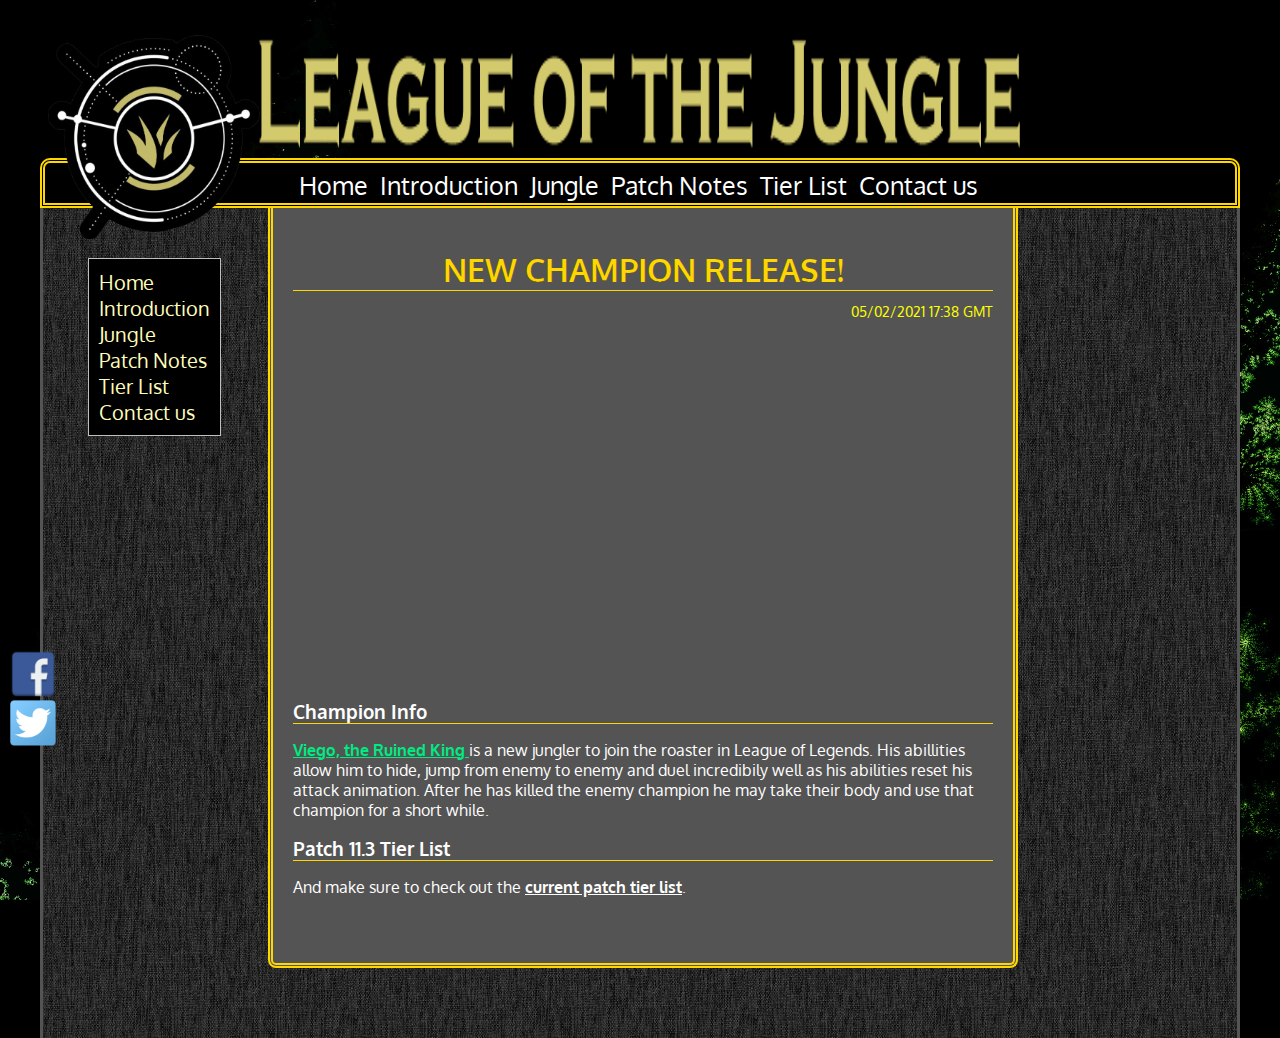
<file: index.html>
<!DOCTYPE html>
<html>
<head>
<title>League of the Jungle</title>
<html lang="en">
<link rel="StyleSheet" href="styles.css" type="text/css">
<link href='https://fonts.googleapis.com/css?family=Oxygen' rel='stylesheet' type='text/css'>
</head>
<body>

<div id ="links"> 

<a href = "https://www.facebook.com/leagueoflegends/"> <img id="facebook" alt = "Facebook link for League Of Legends" src="Home\facebook.png" width="50" height="50"></a>
<a href = "https://twitter.com/LeagueOfLegends"> <img id="twitter" alt = "Twitter link for League Of Legends" src="Home\twitter.png" width="50" height="50"></a>

</div>

<div id ="main">

<div id="header">

<img id="logo" src="Home\logo.png" alt = "League of the Jungle logo" width="250" height="250">
<img id="title" src="Home\title.png" alt = "League of the Jungle title" width="800" height="200">


</div>

<div id ="master">

<div id ="container">
<a href="index.html">Home</a>
<a href="about.html">Introduction</a>
<a href="background.html">Jungle</a>
<a href="news.html">Patch Notes</a>
<a href="blog.html">Tier List</a>
<a href="contact.html">Contact us</a>
</div>


<div id ="sides">

<ul id = "navbar">
  <li><a href="index.html">Home</a></li>
  <li><a href="about.html">Introduction</a></li>
  <li><a href="background.html">Jungle</a></li>
  <li><a href="news.html">Patch Notes</a></li>
  <li><a href="blog.html">Tier List</a></li>
  <li><a href="contact.html">Contact us</a></li>
</ul>

<div id ="middle">


<h1> NEW CHAMPION RELEASE! </h1>
<p class = "timestamp">05/02/2021 17:38 GMT</p>

<iframe width="100%" title = "Video of new champion released to League of Legends, called Viego" alt = "Video of new champion" height="345" src="https://www.youtube.com/embed/98CIAkqX6ZU?controls=0" 
width="700" height="400" frameborder="0" allowfullscreen></iframe>
</iframe>

<h2 class = "header">Champion Info </h2>
<p> <a href="https://na.leagueoflegends.com/en-us/event/viego-abilities-rundown/" <span id = "viego">Viego, the Ruined King</span> </a> is a new jungler to join the roaster in League of Legends. His abillities allow him to hide, jump from enemy to enemy and duel incredibily well as his abilities reset his attack animation. After he has killed the enemy champion he may take their body and use that champion for a short while.</p>

<h2 class = "header"> Patch 11.3 Tier List </h2>
<p> And make sure to check out the <a class = "link" href="blog.html">current patch tier list</a>.</p>


</div>
</div>


</div>
</div>

</body>
</html>
</file>
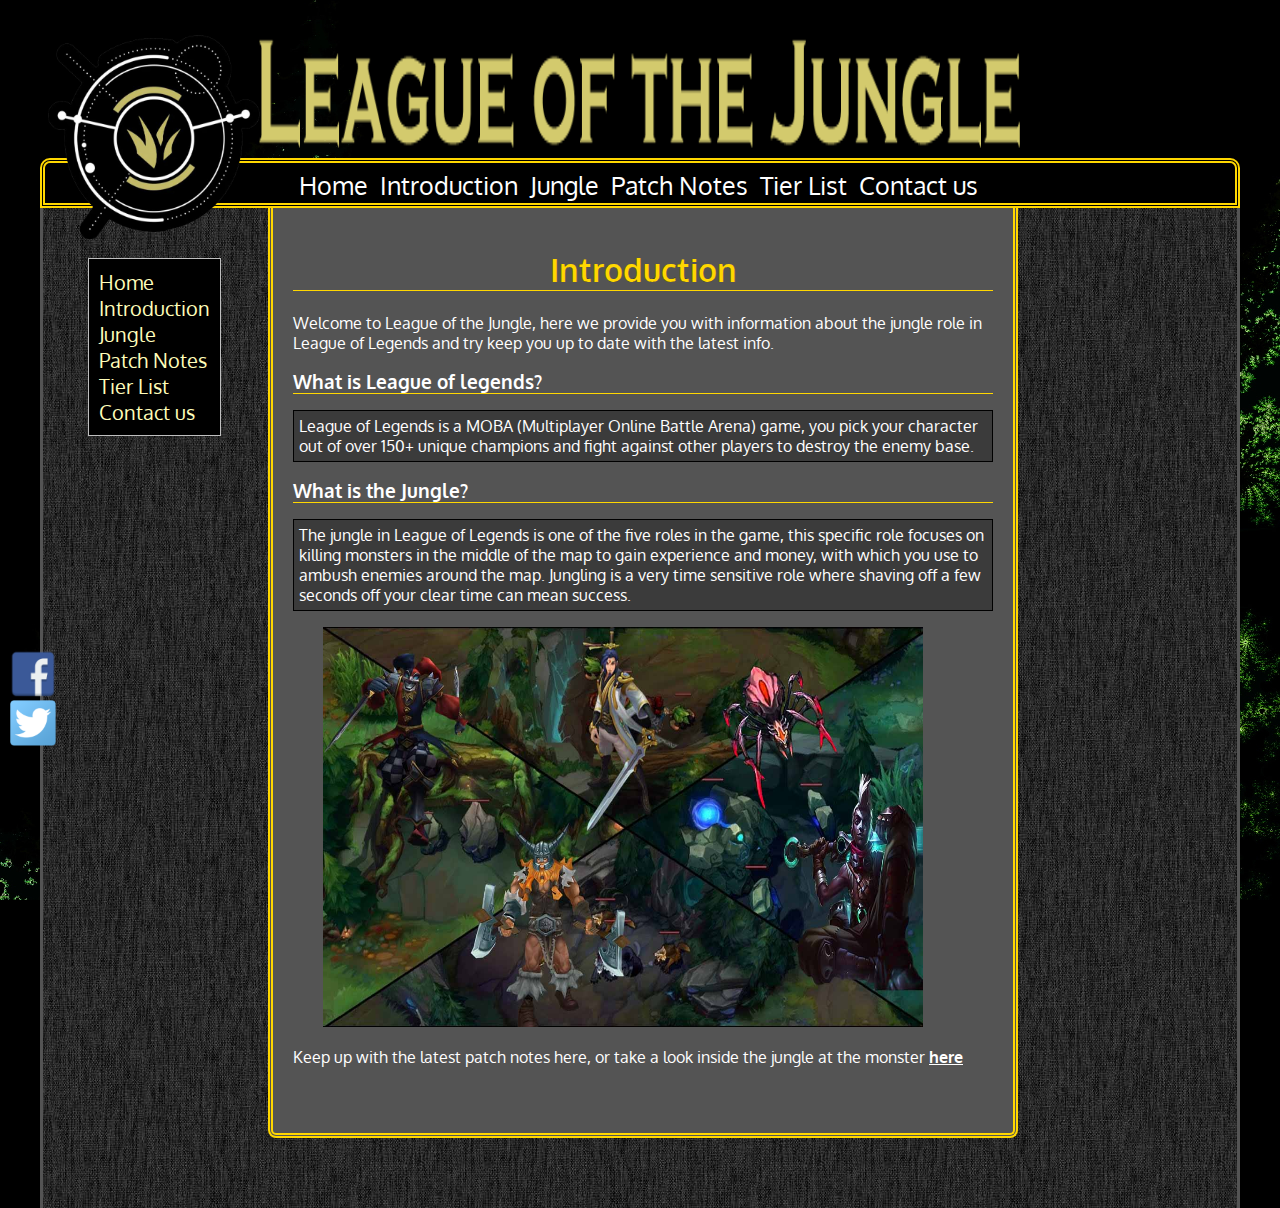
<file: about.html>
<!DOCTYPE html>
<html>
<head>
<title>League of the Jungle - Introduction</title>
<html lang="en">
<link rel="StyleSheet" href="styles.css" type="text/css">
<link href='https://fonts.googleapis.com/css?family=Oxygen' rel='stylesheet' type='text/css'>
</head>
<body>

<div id ="links"> 

<a href = "https://www.facebook.com/leagueoflegends/"> <img id="facebook" alt = "Facebook link for League Of Legends" src="Home\facebook.png" width="50" height="50"></a>
<a href = "https://twitter.com/LeagueOfLegends"> <img id="twitter"  alt = "Twitter link for League Of Legends" src="Home\twitter.png" width="50" height="50"></a>

</div>

<div id ="main">

<div id="header">

<img id="logo" src="Home\logo.png" alt = "League of the Jungle logo" width="250" height="250">
<img id="title" src="Home\title.png" alt = "League of the Jungle title" width="800" height="200">


</div>

<div id ="master">

<div id ="container">
<a href="index.html">Home</a>
<a href="about.html">Introduction</a>
<a href="background.html">Jungle</a>
<a href="news.html">Patch Notes</a>
<a href="blog.html">Tier List</a>
<a href="contact.html">Contact us</a>
</div>

<div id ="sides">

<ul id = "navbar">
  <li><a href="index.html">Home</a></li>
  <li><a href="about.html">Introduction</a></li>
  <li><a href="background.html">Jungle</a></li>
  <li><a href="news.html">Patch Notes</a></li>
  <li><a href="blog.html">Tier List</a></li>
  <li><a href="contact.html">Contact us</a></li>
</ul>

<div id ="middle">

<h1> Introduction </h1>

<p> Welcome to League of the Jungle, here we provide you with information about the jungle role in League of Legends and try keep you up to date with the latest info. </p>
<h2 class = "header"> What is League of legends? </h2>
<p class = "questiontext"> League of Legends is a MOBA (Multiplayer Online Battle Arena) game, you pick your character out of over 150+ unique champions and fight against other players to destroy the enemy base. </p>
<h2 class = "header"> What is the Jungle? </h2>
<p class = "questiontext"> The jungle in League of Legends is one of the five roles in the game, this specific role focuses on killing monsters in the middle of the map to gain experience and money, 
with which you use to ambush enemies around the map. Jungling is a very time sensitive role where shaving off a few seconds off your clear time can mean success. </p>
<img class="innerimage" alt="Picture of jungle in league with characters" src="Home\jungleimage.jpg" width="600" height="400">
<p> Keep up with the latest patch notes here, or take a look inside the jungle at the monster <a class = "link" href="background.html">here</a></p>


</div>

</div>

</div>
</div>

</body>
</html>
</file>
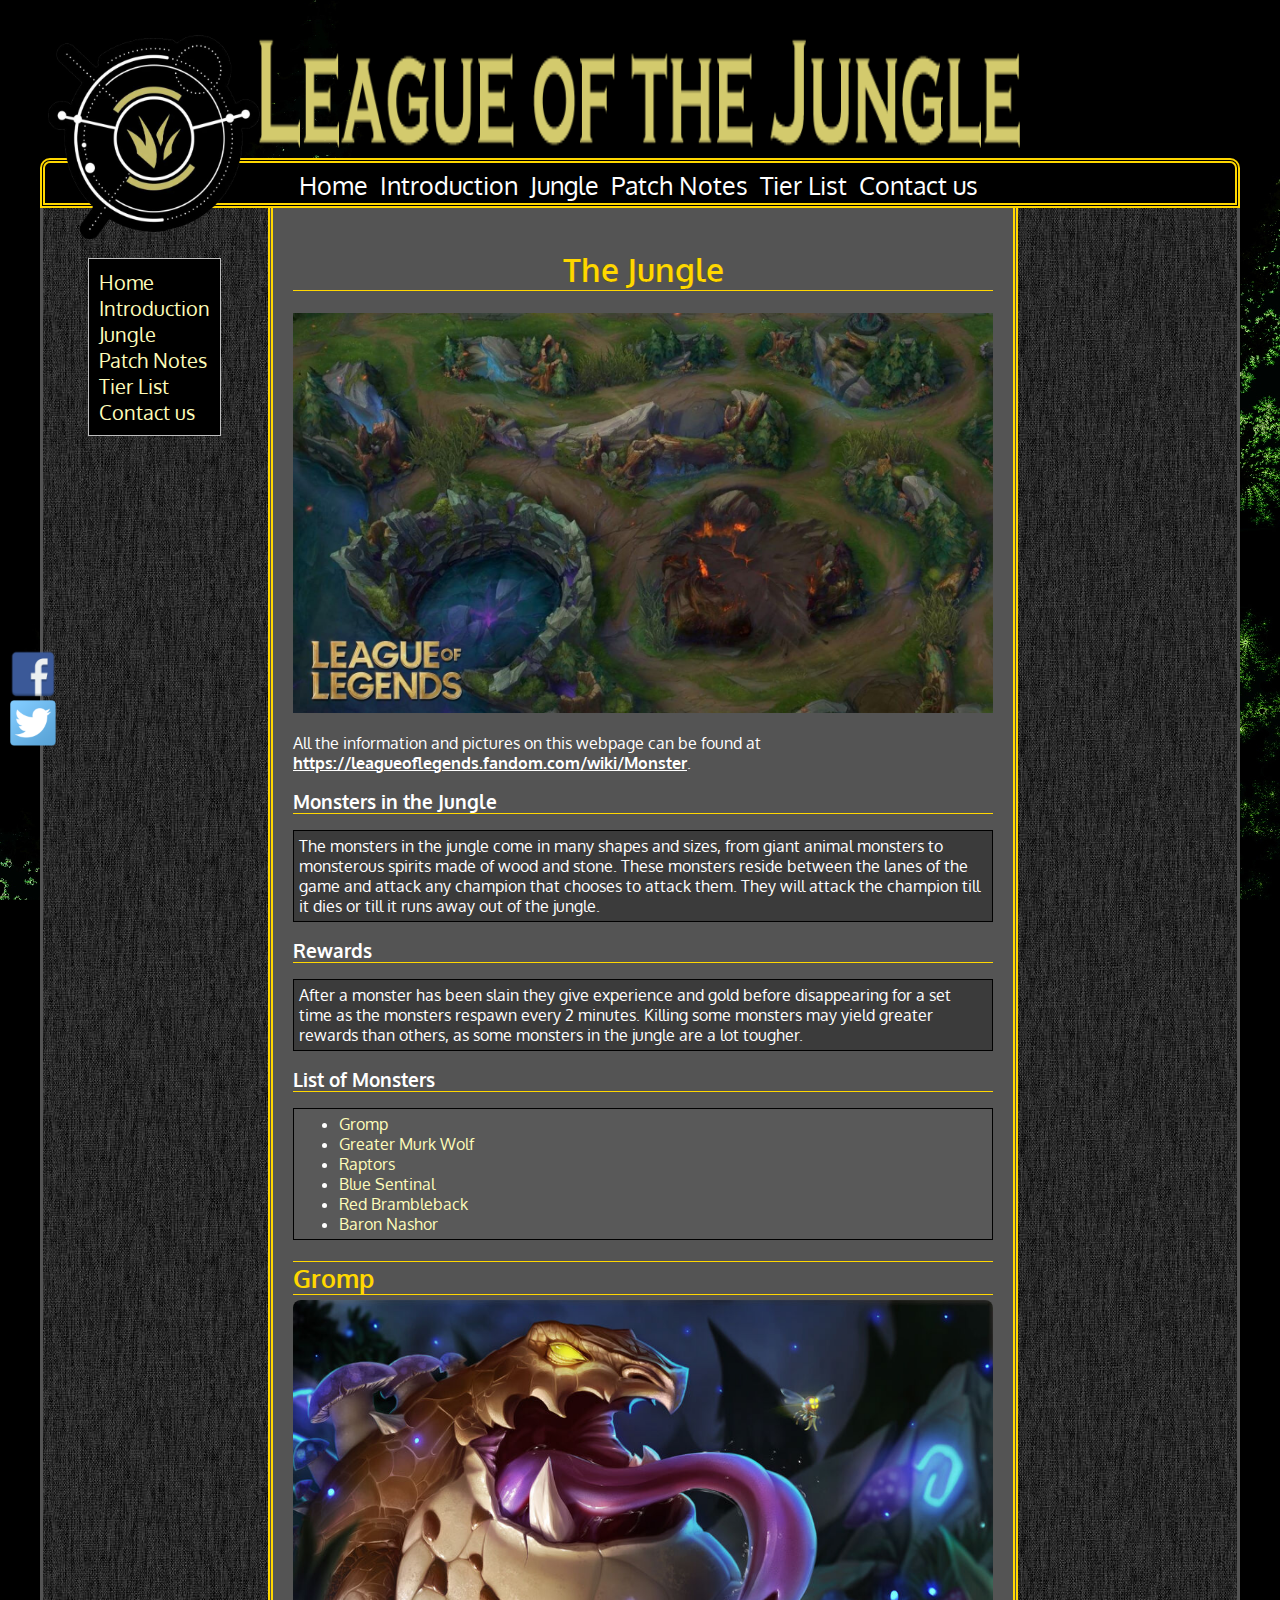
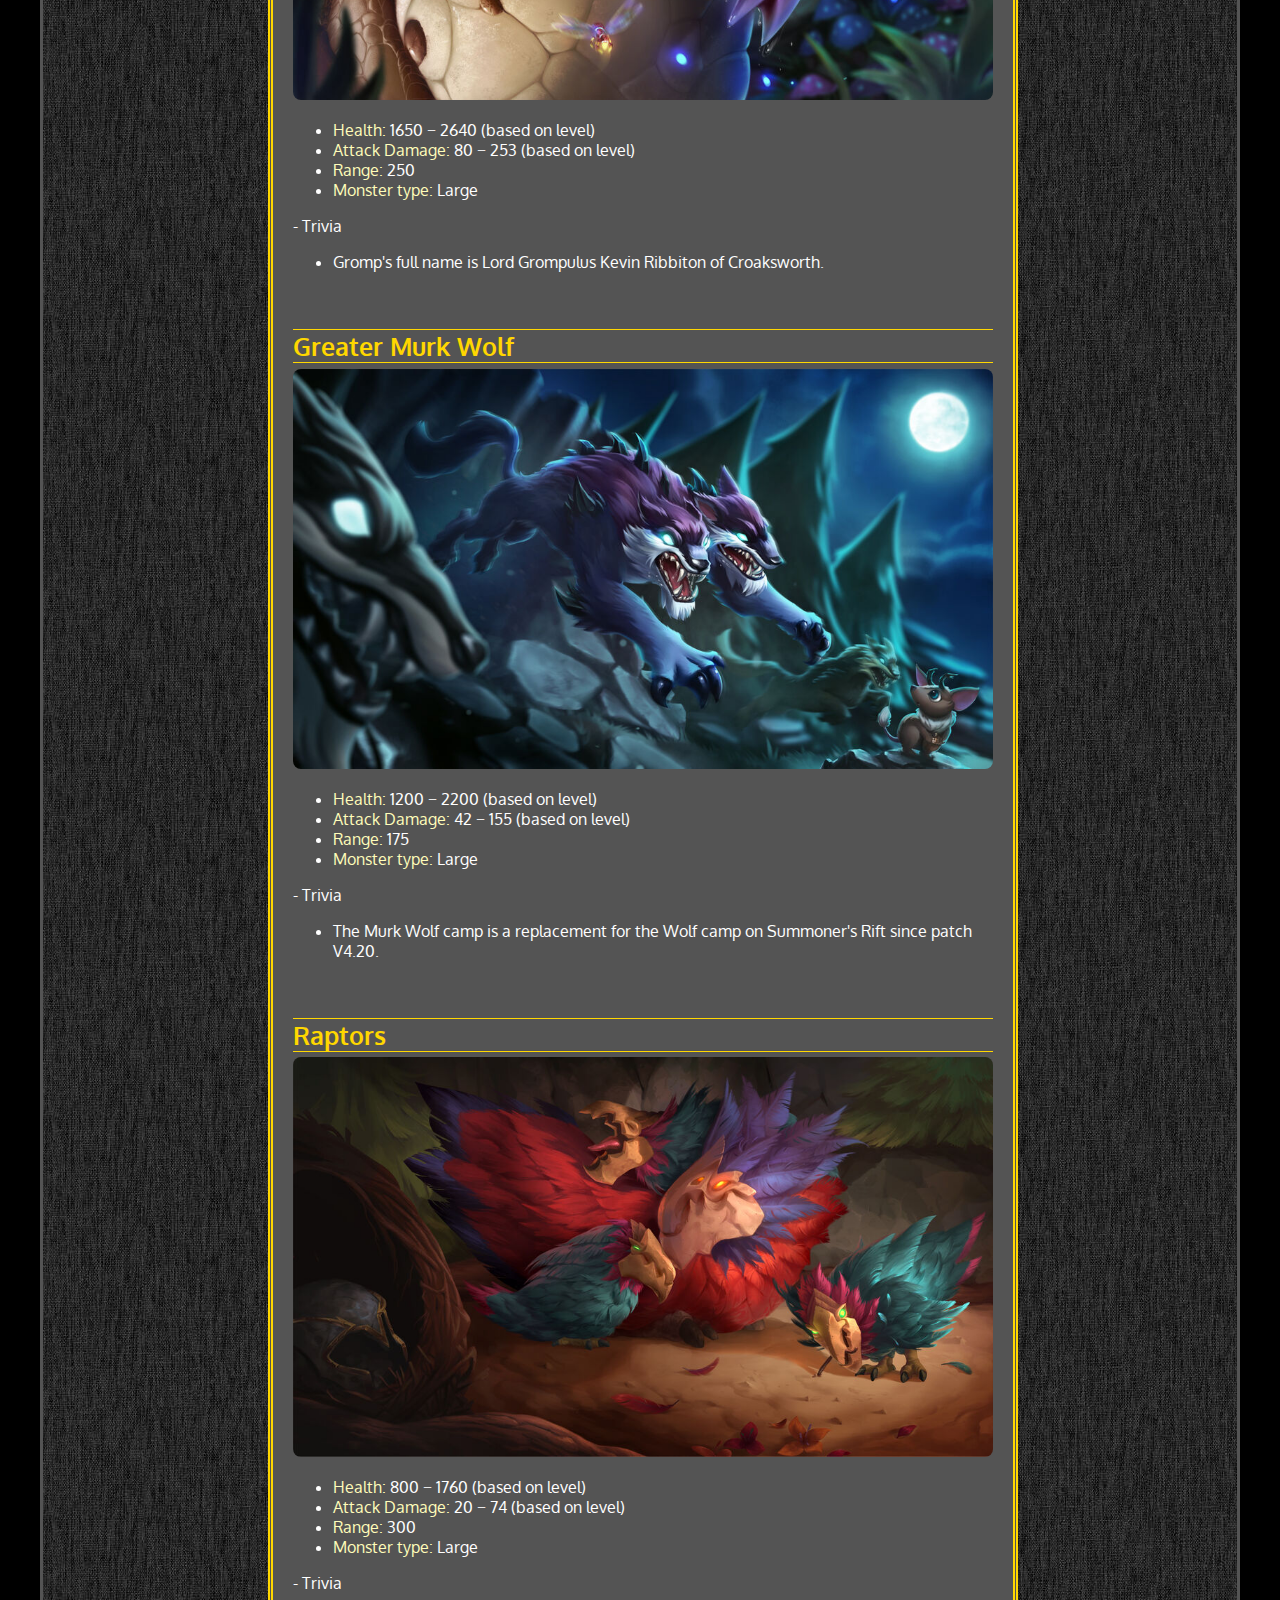
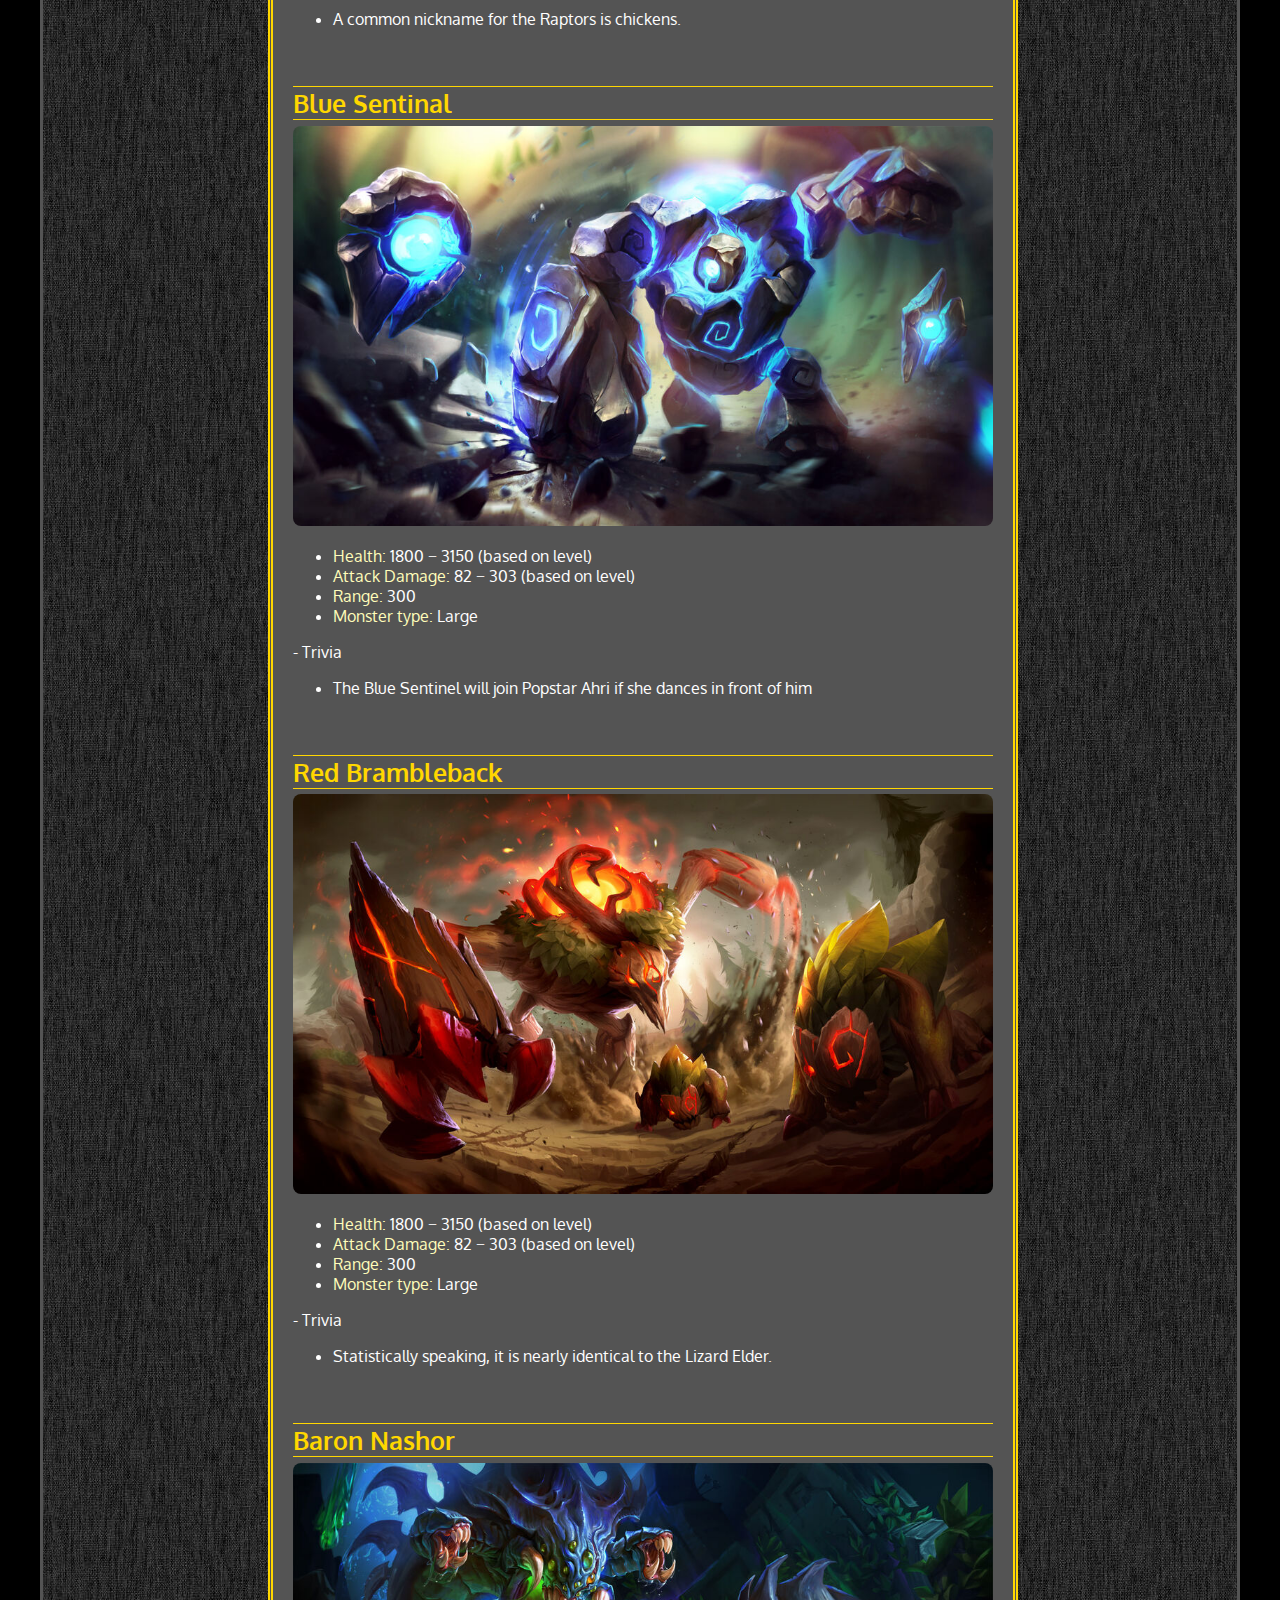
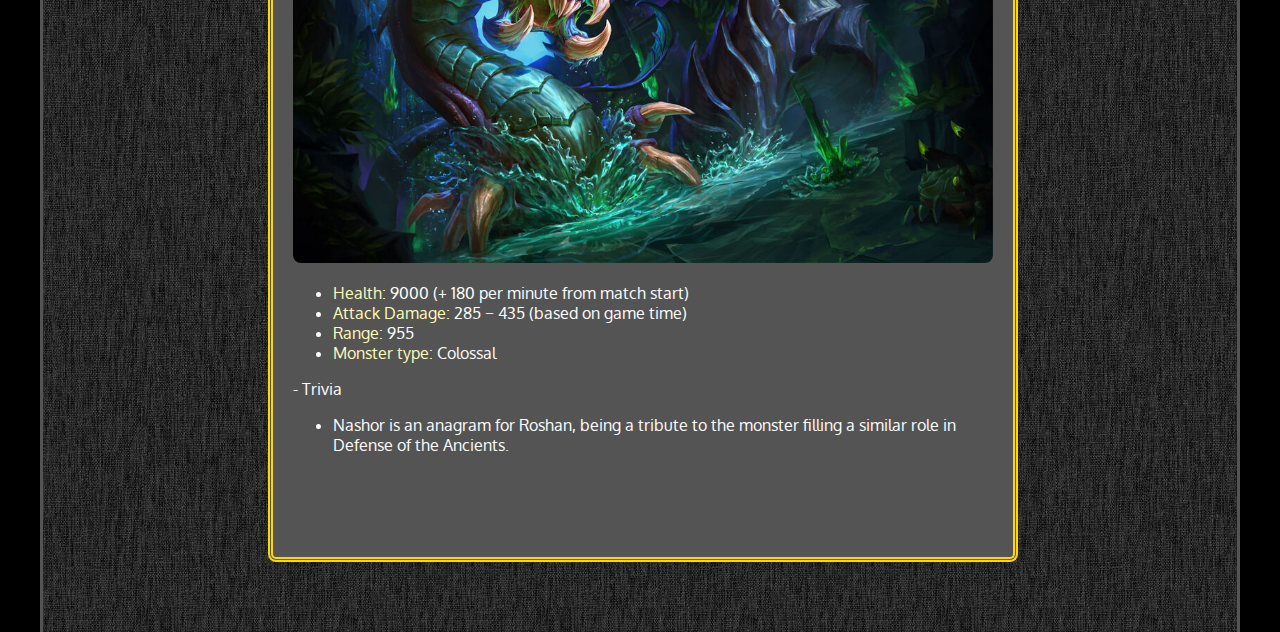
<file: background.html>
<!DOCTYPE html>
<html>
<head>
<title>League of the Jungle - The Jungle</title>
<html lang="en">
<link rel="StyleSheet" href="styles.css" type="text/css">
<link href='https://fonts.googleapis.com/css?family=Oxygen' rel='stylesheet' type='text/css'>
</head>
<body>

<div id ="links"> 

<a href = "https://www.facebook.com/leagueoflegends/"> <img id="facebook" alt = "Facebook link for League Of Legends" src="Home\facebook.png" width="50" height="50"></a>
<a href = "https://twitter.com/LeagueOfLegends"> <img id="twitter" alt = "Twitter link for League Of Legends" src="Home\twitter.png" width="50" height="50"></a>

</div>

<div id ="main">

<div id="header">

<img id="logo" src="Home\logo.png" alt = "League of the Jungle logo" width="250" height="250">
<img id="title" src="Home\title.png" alt = "League of the Jungle title" width="800" height="200">


</div>

<div id ="master">

<div id ="container">
<a href="index.html">Home</a>
<a href="about.html">Introduction</a>
<a href="background.html">Jungle</a>
<a href="news.html">Patch Notes</a>
<a href="blog.html">Tier List</a>
<a href="contact.html">Contact us</a>
</div>

<div id ="sides">

<ul id = "navbar">
  <li><a href="index.html">Home</a></li>
  <li><a href="about.html">Introduction</a></li>
  <li><a href="background.html">Jungle</a></li>
  <li><a href="news.html">Patch Notes</a></li>
  <li><a href="blog.html">Tier List</a></li>
  <li><a href="contact.html">Contact us</a></li>
</ul>

<div id ="middle">

<h1> The Jungle </h1>

<img src="jungle.jpg" alt="The jungle in league of legends" width="100%" height="400">

<p> All the information and pictures on this webpage can be found at <a class = "link" href = "https://leagueoflegends.fandom.com/wiki/Monster">https://leagueoflegends.fandom.com/wiki/Monster</a>.</p>

<h2 class = "header"> Monsters in the Jungle </h2>

<p class = "questiontext">The monsters in the jungle come in many shapes and sizes, from giant animal monsters to monsterous spirits made of wood and stone. These monsters reside between the lanes of the game and attack any champion that chooses to attack them. They will attack the champion till it dies or till it runs away out of the jungle.</p>

<h2 class = "header"> Rewards </h2>

<p class = "questiontext">After a monster has been slain they give experience and gold before disappearing for a set time as the monsters respawn every 2 minutes. Killing some monsters may yield greater rewards than others, as some monsters in the jungle are a lot tougher.</p>

<h2 class = "header">List of Monsters</h2>

<ul id = "monsterlist">
    <li><a href="#Gromp">Gromp</a></li>
    <li><a href="#Wolf">Greater Murk Wolf</a></li>
    <li><a href="#Raptors">Raptors</a></li>
    <li><a href="#Blue">Blue Sentinal</a></li>
	<li><a href="#Red">Red Brambleback</a></li>
	<li><a href="#Baron">Baron Nashor</a></li>
</ul>

<h2 id = "Gromp" class = "monstername">Gromp</h2>
<img class="monsterimage" alt="A frog like monster" src="Monsters\Gromp.jpg" width="100%" height="400">
<ul>
    <li><span class = "monsterinfo">Health:</span> 1650 − 2640 (based on level)</li>
    <li><span class = "monsterinfo">Attack Damage:</span> 80 − 253 (based on level)</li>
    <li><span class = "monsterinfo">Range:</span> 250</li>
    <li><span class = "monsterinfo">Monster type:</span> Large</li>
</ul>
<p>- Trivia</p>
<ul>
    <li>Gromp's full name is Lord Grompulus Kevin Ribbiton of Croaksworth.</li>
</ul>
<p><br></p>


<h2 id = "Wolf" class = "monstername">Greater Murk Wolf</h2>
<img class="monsterimage" alt="Giant wolf with two heads" src="Monsters\Greater.jpg" width="100%" height="400">
<ul>
    <li><span class = "monsterinfo">Health:</span> 1200 − 2200 (based on level)</li>
    <li><span class = "monsterinfo">Attack Damage:</span> 42 − 155 (based on level)</li>
    <li><span class = "monsterinfo">Range:</span> 175</li>
    <li><span class = "monsterinfo">Monster type:</span> Large</li>
</ul>
<p>- Trivia</p>
<ul>
    <li>The Murk Wolf camp is a replacement for the Wolf camp on Summoner's Rift since patch V4.20.</li>
</ul>
<p><br></p>


<h2 id = "Raptors" class = "monstername">Raptors</h2>
<img class="monsterimage" alt="Bird like monster" src="Monsters\Raptors.jpg" width="100%" height="400">
<ul>
    <li><span class = "monsterinfo">Health:</span> 800 − 1760 (based on level)</li>
    <li><span class = "monsterinfo">Attack Damage:</span> 20 − 74 (based on level)</li>
    <li><span class = "monsterinfo">Range:</span> 300</li>
    <li><span class = "monsterinfo">Monster type:</span> Large</li>
</ul>
<p>- Trivia</p>
<ul>
    <li>A common nickname for the Raptors is chickens.</li>
</ul>
<p><br></p>


<h2 id = "Blue"  class = "monstername">Blue Sentinal</h2>
<img class="monsterimage" alt="Giant humanoid monster made of rock" src="Monsters\Blue.jpg" width="100%" height="400">
<ul>
    <li><span class = "monsterinfo">Health:</span> 1800 − 3150 (based on level)</li>
    <li><span class = "monsterinfo">Attack Damage:</span> 82 − 303 (based on level)</li>
    <li><span class = "monsterinfo">Range:</span> 300</li>
    <li><span class = "monsterinfo">Monster type:</span> Large</li>
</ul>
<p>- Trivia</p>
<ul>
    <li>The Blue Sentinel will join Popstar Ahri if she dances in front of him</li>
</ul>
<p><br></p>


<h2 id = "Red"  class = "monstername">Red Brambleback</h2>
<img class="monsterimage" alt="Giant monster burning with heat made of trees and foilage" src="Monsters\Red.jpg" width="100%" height="400">
<ul>
    <li><span class = "monsterinfo">Health:</span> 1800 − 3150 (based on level)</li>
    <li><span class = "monsterinfo">Attack Damage:</span> 82 − 303 (based on level)</li>
    <li><span class = "monsterinfo">Range:</span> 300</li>
    <li><span class = "monsterinfo">Monster type:</span> Large</li>
</ul>
<p>- Trivia</p>
<ul>
    <li>Statistically speaking, it is nearly identical to the Lizard Elder.</li>
</ul>
<p><br></p>


<h2 id = "Baron"  class = "monstername">Baron Nashor</h2>
<img class="monsterimage" alt="Gigantic purple worm with tentecles and sharp teeth" src="Monsters\Baron.jpg" width="100%" height="400">
<ul>
    <li><span class = "monsterinfo">Health:</span> 9000 (+ 180 per minute from match start)</li>
    <li><span class = "monsterinfo">Attack Damage:</span> 285 − 435 (based on game time)</li>
    <li><span class = "monsterinfo">Range:</span> 955</li>
    <li><span class = "monsterinfo">Monster type:</span> Colossal</li>
</ul>
<p>- Trivia</p>
<ul>
    <li>Nashor is an anagram for Roshan, being a tribute to the monster filling a similar role in Defense of the Ancients.</li>
</ul>
<p><br></p>


</div>

</div>

</div>
</div>

</body>
</html>
</file>
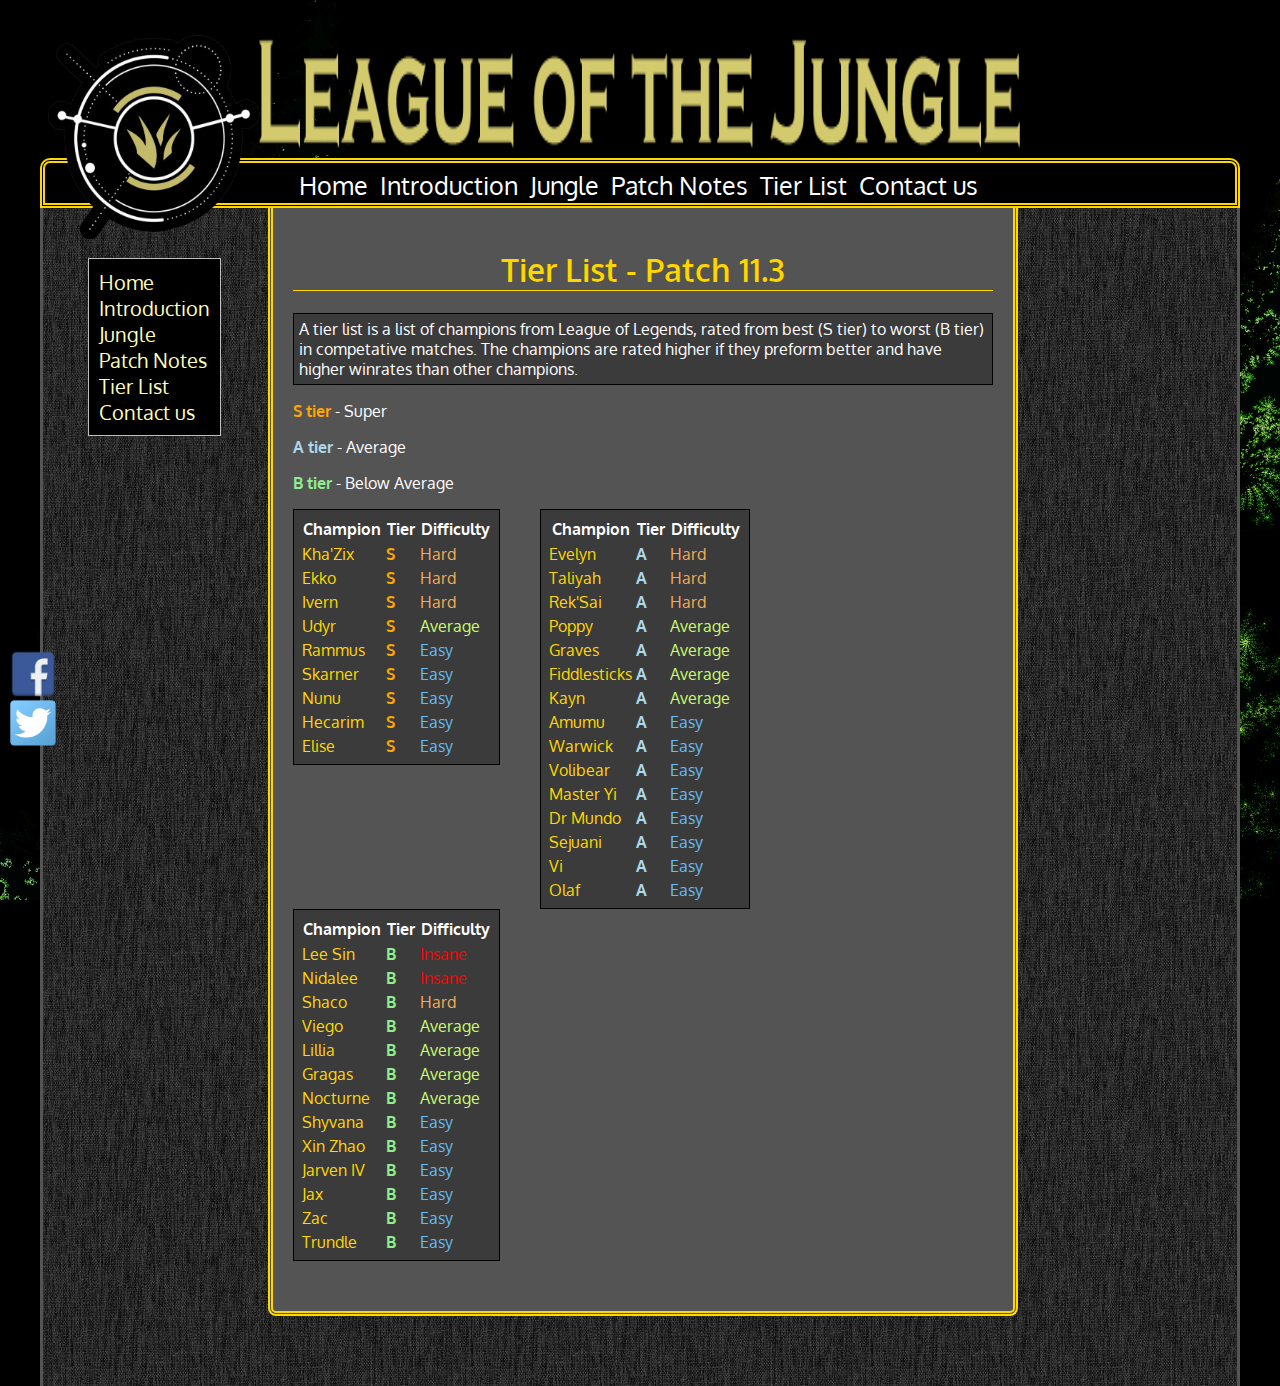
<file: blog.html>
<!DOCTYPE html>
<html>
<head>
<title>League of the Jungle - Tier List</title>
<html lang="en">
<link rel="StyleSheet" href="styles.css" type="text/css">
<link href='https://fonts.googleapis.com/css?family=Oxygen' rel='stylesheet' type='text/css'>
</head>
<body>

<div id ="links"> 

<a href = "https://www.facebook.com/leagueoflegends/"> <img id="facebook" alt = "Facebook link for League Of Legends" src="Home\facebook.png" width="50" height="50"></a>
<a href = "https://twitter.com/LeagueOfLegends"> <img id="twitter" alt = "Twitter link for League Of Legends" src="Home\twitter.png" width="50" height="50"></a>

</div>

<div id ="main">

<div id="header">

<img id="logo" src="Home\logo.png" alt = "League of the Jungle logo" width="250" height="250">
<img id="title" src="Home\title.png" alt = "League of the Jungle title" width="800" height="200">


</div>

<div id ="master">

<div id ="container">
<a href="index.html">Home</a>
<a href="about.html">Introduction</a>
<a href="background.html">Jungle</a>
<a href="news.html">Patch Notes</a>
<a href="blog.html">Tier List</a>
<a href="contact.html">Contact us</a>
</div>


<div id ="sides">

<ul id = "navbar">
  <li><a href="index.html">Home</a></li>
  <li><a href="about.html">Introduction</a></li>
  <li><a href="background.html">Jungle</a></li>
  <li><a href="news.html">Patch Notes</a></li>
  <li><a href="blog.html">Tier List</a></li>
  <li><a href="contact.html">Contact us</a></li>
</ul>

<div id ="middle">

<h1> Tier List - Patch 11.3 </h1>

<p class = "questiontext">A tier list is a list of champions from League of Legends, rated from best (S tier) to worst (B tier) in competative matches. The champions are rated higher if they preform better and have higher winrates than other champions. </p>


<p> <span class = "super">S tier</span> - Super</p>
<p> <span class = "average">A tier</span> - Average</p>
<p> <span class = "belowaverage">B tier</span> - Below Average</p>

<table id = "tiertable" caption = "A tier list of all the S rated champions">
  <tr>
    <th scope="row">Champion</th>
    <th scope="row">Tier</th> 
    <th scope="row">Difficulty</th>
  </tr>
  <tr>
    <td class = "name">Kha'Zix</td>
    <td class = "super">S</td>
    <td class = "hard">Hard</td>
  </tr>
  <tr>
    <td class = "name">Ekko</td>
    <td class = "super">S</td>
    <td class = "hard">Hard</td>
  </tr>
  <tr>
    <td class = "name">Ivern</td>
    <td class = "super">S</td>
    <td class = "hard">Hard</td>
  </tr>
  <tr>
    <td class = "name">Udyr</td>
    <td class = "super">S</td>
    <td class = "medium">Average</td>
  </tr>
  <tr>
    <td class = "name">Rammus</td>
    <td class = "super">S</td>
    <td class = "easy">Easy</td>
  </tr>
  <tr>
    <td class = "name">Skarner</td>
    <td class = "super">S</td>
    <td class = "easy">Easy</td>
  </tr>
  <tr>
    <td class = "name">Nunu</td>
    <td class = "super">S</td>
    <td class = "easy">Easy</td>
  </tr>
  <tr>
    <td class = "name">Hecarim</td>
    <td class = "super">S</td>
    <td class = "easy">Easy</td>
  </tr>
  <tr>
    <td class = "name">Elise</td>
    <td class = "super">S</td>
    <td class = "easy">Easy</td>
  </tr>
</table>

<table id = "tiertable" caption = "A tier list of all the A rated champions">
  <tr>
    <th scope="row">Champion</th>
    <th scope="row">Tier</th> 
    <th scope="row">Difficulty</th>
  </tr>
  <tr>
    <td class = "name">Evelyn</td>
    <td class = "average">A</td>
    <td class = "hard">Hard</td>
  </tr>
  <tr>
    <td class = "name">Taliyah</td>
    <td class = "average">A</td>
    <td class = "hard">Hard</td>
  </tr>
  <tr>
    <td class = "name">Rek'Sai</td>
    <td class = "average">A</td>
    <td class = "hard">Hard</td>
  </tr>
  <tr>
    <td class = "name">Poppy</td>
    <td class = "average">A</td>
    <td class = "medium">Average</td>
  </tr>
  <tr>
    <td class = "name">Graves</td>
    <td class = "average">A</td>
    <td class = "medium">Average</td>
  </tr>
  <tr>
    <td class = "name">Fiddlesticks</td>
    <td class = "average">A</td>
    <td class = "medium">Average</td>
  </tr>
  <tr>
    <td class = "name">Kayn</td>
    <td class = "average">A</td>
    <td class = "medium">Average</td>
  </tr>
  <tr>
    <td class = "name">Amumu</td>
    <td class = "average">A</td>
    <td class = "easy">Easy</td>
  </tr>
  <tr>
    <td class = "name">Warwick</td>
    <td class = "average">A</td>
    <td class = "easy">Easy</td>
  </tr>
   <tr>
    <td class = "name">Volibear</td>
    <td class = "average">A</td>
    <td class = "easy">Easy</td>
  </tr>
   <tr>
    <td class = "name">Master Yi</td>
    <td class = "average">A</td>
    <td class = "easy">Easy</td>
  </tr>
   <tr>
    <td class = "name">Dr Mundo</td>
    <td class = "average">A</td>
    <td class = "easy">Easy</td>
  </tr>
   <tr>
    <td class = "name">Sejuani</td>
    <td class = "average">A</td>
    <td class = "easy">Easy</td>
  </tr>
   <tr>
    <td class = "name">Vi</td>
    <td class = "average">A</td>
    <td class = "easy">Easy</td>
  </tr>
   <tr>
    <td class = "name">Olaf</td>
    <td class = "average">A</td>
    <td class = "easy">Easy</td>
  </tr>
</table>

<table id = "tiertablelast" caption = "A tier list of all the B rated champions">
  <tr>
    <th scope="row">Champion</th>
    <th scope="row">Tier</th> 
    <th scope="row">Difficulty</th>
  </tr>
  <tr>
    <td class = "name">Lee Sin</td>
    <td class = "belowaverage">B</td>
    <td class = "insane">Insane</td>
  </tr>
  <tr>
    <td class = "name">Nidalee</td>
    <td class = "belowaverage">B</td>
    <td class = "insane">Insane</td>
  </tr>
  <tr>
    <td class = "name">Shaco</td>
    <td class = "belowaverage">B</td>
    <td class = "hard">Hard</td>
  </tr>
  <tr>
    <td class = "name">Viego</td>
    <td class = "belowaverage">B</td>
    <td class = "medium">Average</td>
  </tr>
  <tr>
    <td class = "name">Lillia</td>
    <td class = "belowaverage">B</td>
    <td class = "medium">Average</td>
  </tr>
  <tr>
    <td class = "name">Gragas</td>
    <td class = "belowaverage">B</td>
    <td class = "medium">Average</td>
  </tr>
  <tr>
    <td class = "name">Nocturne</td>
    <td class = "belowaverage">B</td>
    <td class = "medium">Average</td>
  </tr>
  <tr>
    <td class = "name">Shyvana</td>
    <td class = "belowaverage">B</td>
    <td class = "easy">Easy</td>
  </tr>
  <tr>
    <td class = "name">Xin Zhao</td>
    <td class = "belowaverage">B</td>
    <td class = "easy">Easy</td>
  </tr>
  <tr>
    <td class = "name">Jarven IV</td>
    <td class = "belowaverage">B</td>
    <td class = "easy">Easy</td>
  </tr>
  <tr>
    <td class = "name">Jax</td>
    <td class = "belowaverage">B</td>
    <td class = "easy">Easy</td>
  </tr>
  <tr>
    <td class = "name">Zac</td>
    <td class = "belowaverage">B</td>
    <td class = "easy">Easy</td>
  </tr>
  <tr>
    <td class = "name">Trundle</td>
    <td class = "belowaverage">B</td>
    <td class = "easy">Easy</td>
  </tr>
</table>


</div>
</div>


</div>
</div>

</body>
</html>
</file>
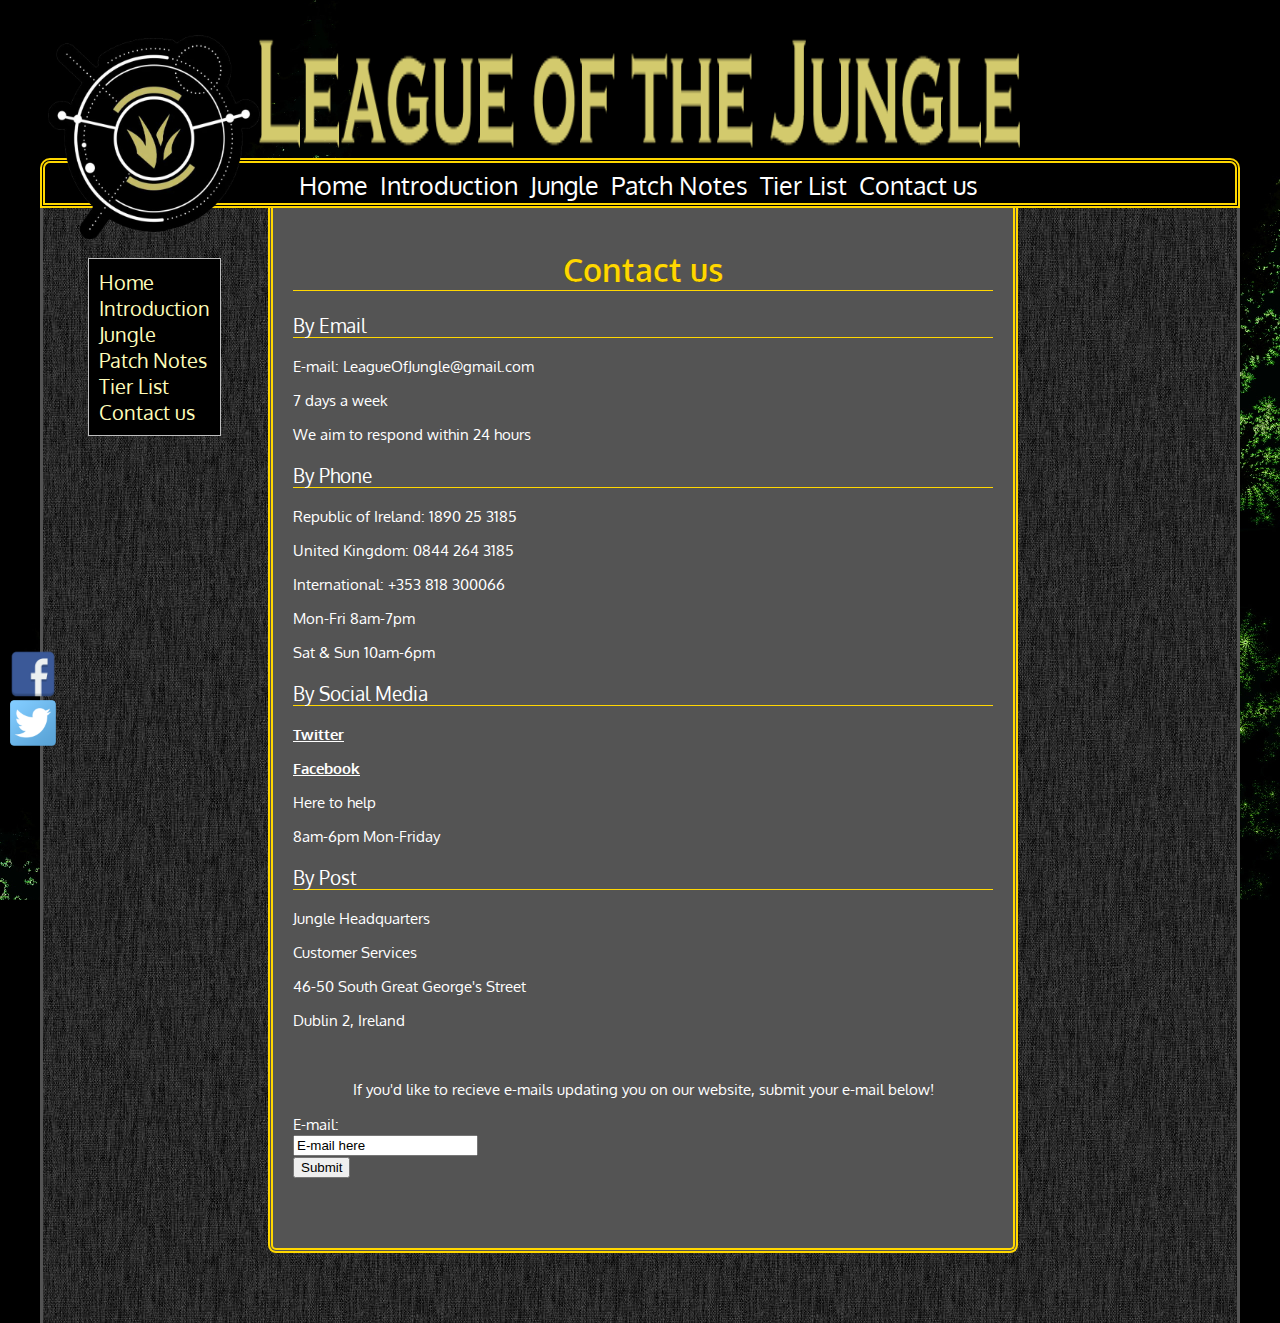
<file: contact.html>
<!DOCTYPE html>
<html>
<head>
<title>League of the Jungle - Contact</title>
<html lang="en">
<link rel="StyleSheet" href="styles.css" type="text/css">
<link href='https://fonts.googleapis.com/css?family=Oxygen' rel='stylesheet' type='text/css'>
</head>
<body>

<div id ="links"> 

<a href = "https://www.facebook.com/leagueoflegends/"> <img id="facebook" alt = "Facebook link for League Of Legends" src="Home\facebook.png" width="50" height="50"></a>
<a href = "https://twitter.com/LeagueOfLegends"> <img id="twitter" alt = "Twitter link for League Of Legends" src="Home\twitter.png" width="50" height="50"></a>

</div>

<div id ="links"> 

<a href = "https://www.facebook.com/leagueoflegends/"> <img id="facebook" alt = "Facebook link of the creator" src="Home\facebook.png" width="50" height="50"></a>
<a href = "https://twitter.com/LeagueOfLegends"> <img id="twitter" alt = "Twitter link for League of Legends" src="Home\twitter.png" width="50" height="50"></a>

</div>

<div id ="main">

<div id="header">

<img id="logo" src="Home\logo.png" alt = "League of the Jungle logo" width="250" height="250">
<img id="title" src="Home\title.png" alt = "League of the Jungle title" width="800" height="200">


</div>

<div id ="master">

<div id ="container">
<a href="index.html">Home</a>
<a href="about.html">Introduction</a>
<a href="background.html">Jungle</a>
<a href="news.html">Patch Notes</a>
<a href="blog.html">Tier List</a>
<a href="contact.html">Contact us</a>
</div>


<div id ="sides">

<ul id = "navbar">
  <li><a href="index.html">Home</a></li>
  <li><a href="about.html">Introduction</a></li>
  <li><a href="background.html">Jungle</a></li>
  <li><a href="news.html">Patch Notes</a></li>
  <li><a href="blog.html">Tier List</a></li>
  <li><a href="contact.html">Contact us</a></li>
</ul>

<div id ="middle">


<h1> Contact us </h1>

<div>

<p class = "header">By Email</p>
<p class = "contact">E-mail: LeagueOfJungle@gmail.com</p>
<p class = "contact">7 days a week</p>
<p class = "contact">We aim to respond within 24 hours</p>

<p class = "header">By Phone</p>
<p class = "contact">Republic of Ireland: 1890 25 3185</p>
<p class = "contact">United Kingdom: 0844 264 3185</p>
<p class = "contact">International: +353 818 300066</p>
<p class = "contact">Mon-Fri 8am-7pm</p>
<p class = "contact">Sat & Sun 10am-6pm</p>
</div>

<div>

<p class = "header">By Social Media</p>
<p class = "contact"><a class = "link" href = "https://twitter.com/LeagueOfLegends">Twitter</a></p>
<p class = "contact"><a class = "link" href = "https://www.facebook.com/alan.rondo.5/">Facebook</a></p>
<p class = "contact">Here to help</p>
<p class = "contact">8am-6pm Mon-Friday</p>

<p class = "header">By Post</p>
<p class = "contact">Jungle Headquarters</p>
<p class = "contact">Customer Services</p>
<p class = "contact">46-50 South Great George's Street</p>
<p class = "contact">Dublin 2, Ireland</p><br>

</div>

<p class = "contact" style = "text-align: center;">If you'd like to recieve e-mails updating you on our website, submit your e-mail below!</p>
<form>
  <label class = "contact" for="fname" style = "color: white;">E-mail:</label><br>
  <input type="text" id="fname" name="fname" value="E-mail here"><br>
  <input type="submit" value="Submit">
</form> 
<br>
</div>
</div>


</div>
</div>

</body>
</html>
</file>
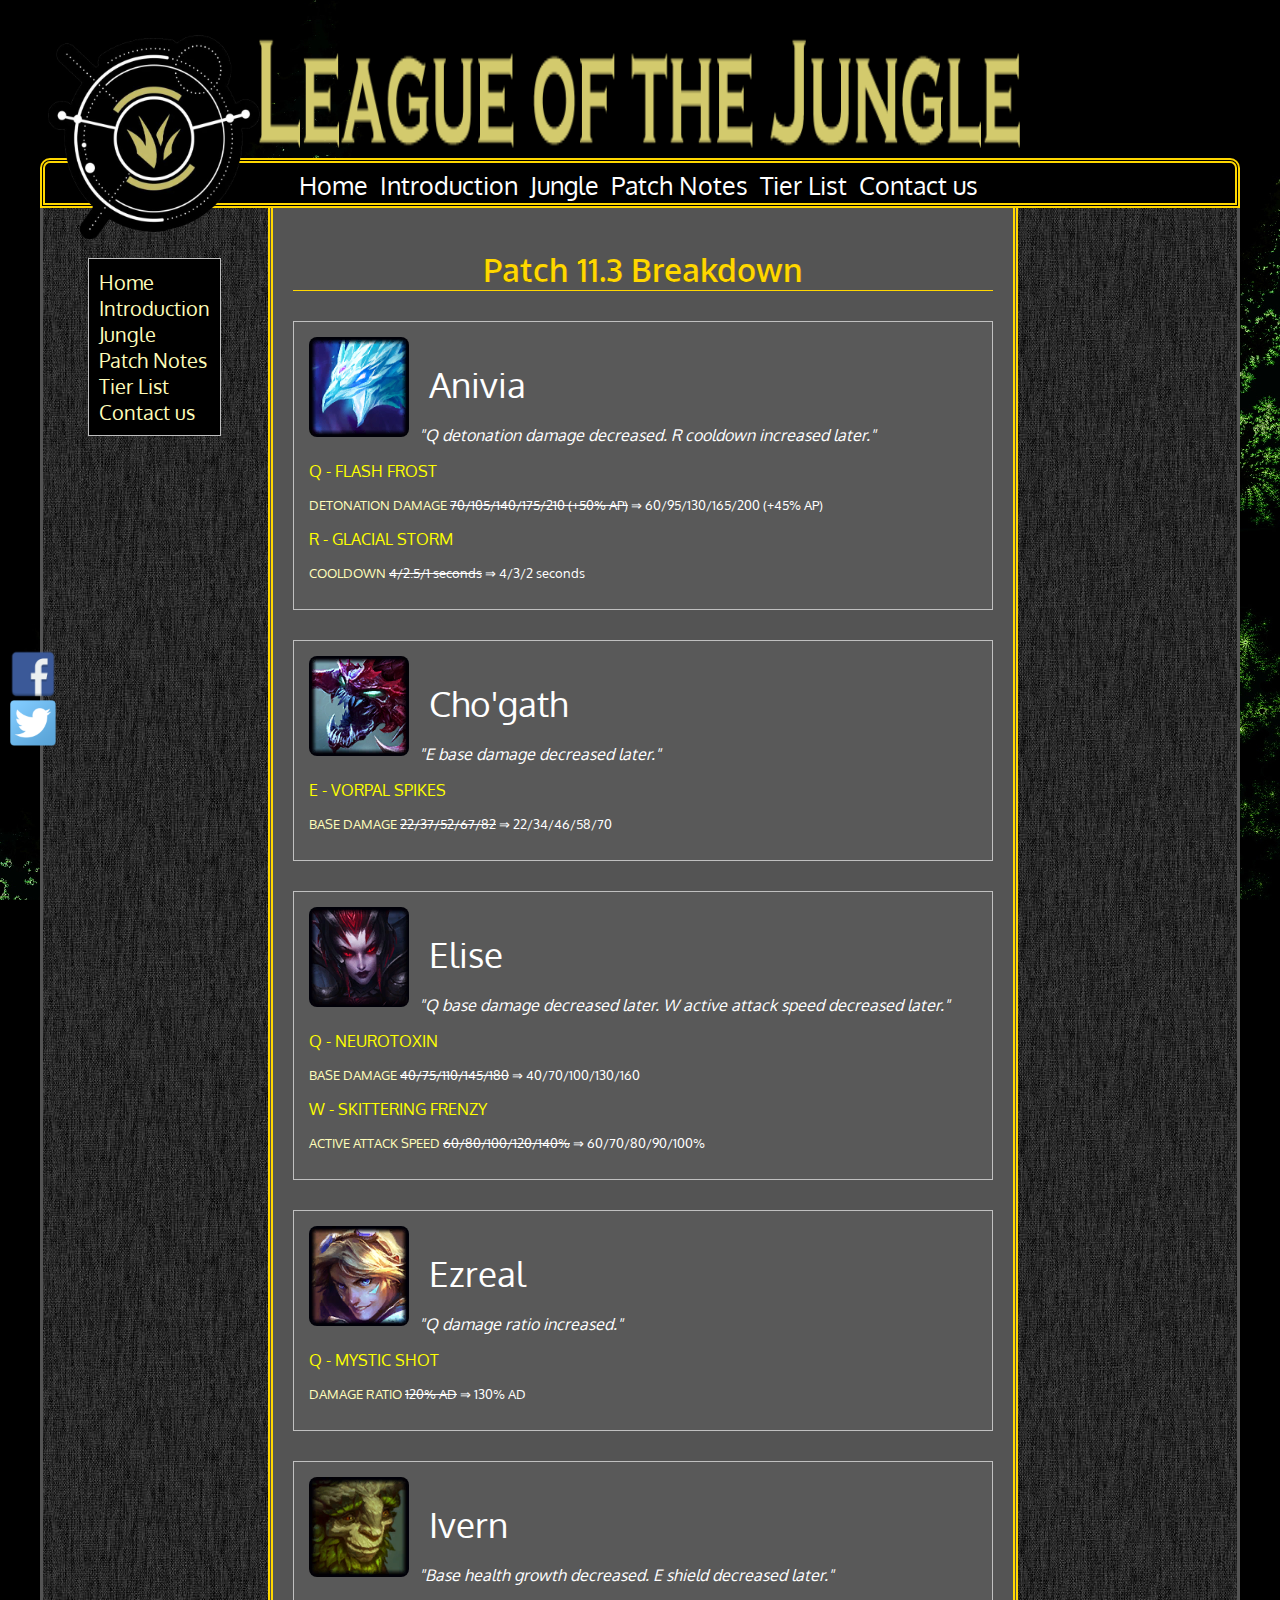
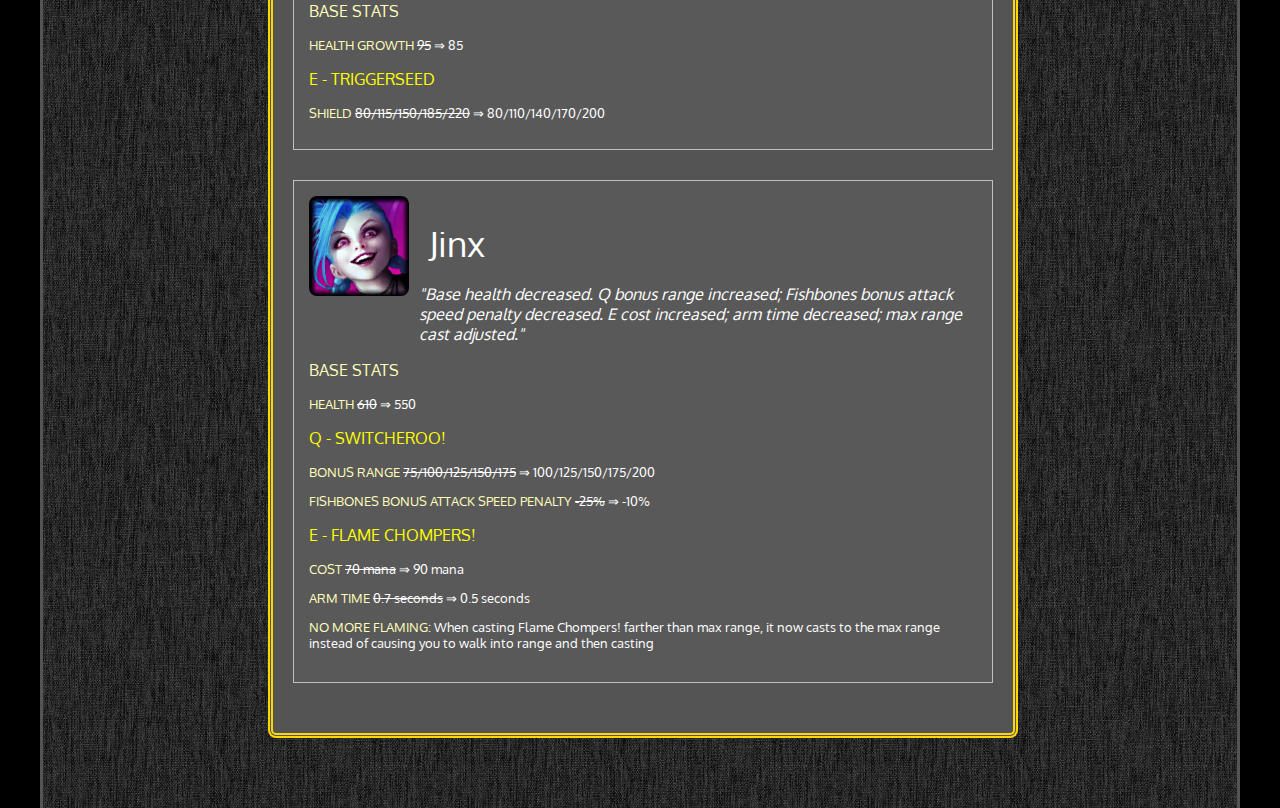
<file: news.html>
<!DOCTYPE html>
<html>
<head>
<title>League of the Jungle - Patch Notes</title>
<html lang="en">
<link rel="StyleSheet" href="styles.css" type="text/css">
<link href='https://fonts.googleapis.com/css?family=Oxygen' rel='stylesheet' type='text/css'>
</head>
<body>

<div id ="links"> 

<a href = "https://www.facebook.com/leagueoflegends/"> <img id="facebook" alt = "Facebook link for League Of Legends" src="Home\facebook.png" width="50" height="50"></a>
<a href = "https://twitter.com/LeagueOfLegends"> <img id="twitter" alt = "Twitter link for League Of Legends" src="Home\twitter.png" width="50" height="50"></a>

</div>

<div id ="main">

<div id="header">

<img id="logo" src="Home\logo.png" alt = "League of the Jungle logo" width="250" height="250">
<img id="title" src="Home\title.png" alt = "League of the Jungle title" width="800" height="200">


</div>

<div id ="master">

<div id ="container">
<a href="index.html">Home</a>
<a href="about.html">Introduction</a>
<a href="background.html">Jungle</a>
<a href="news.html">Patch Notes</a>
<a href="blog.html">Tier List</a>
<a href="contact.html">Contact us</a>
</div>

<div id ="sides">

<ul id = "navbar">
  <li><a href="index.html">Home</a></li>
  <li><a href="about.html">Introduction</a></li>
  <li><a href="background.html">Jungle</a></li>
  <li><a href="news.html">Patch Notes</a></li>
  <li><a href="blog.html">Tier List</a></li>
  <li><a href="contact.html">Contact us</a></li>
</ul>

<div id ="middle">


<h1> Patch 11.3 Breakdown </h1>

<div class = "champion">

<img alt = "Anivia from League of Legends" src="Champions\Anivia.png" width="100" height="100">
<p class = "name"> Anivia </p>
<p><br></p>
<p><br></p>
<p class = "description"> "Q detonation damage decreased. R cooldown increased later." </p>
<p class = "abillity"> Q - FLASH FROST</p>
<p class = "abillitydescription"> <span>DETONATION DAMAGE</span> <strike>70/105/140/175/210 (+50% AP)</strike> ⇒ 60/95/130/165/200 (+45% AP)</p>
<p class = "abillity"> R - GLACIAL STORM</p>
<p class = "abillitydescription"> <span>COOLDOWN</span> <strike>4/2.5/1 seconds</strike> ⇒ 4/3/2 seconds</p>

</div>

<div class = "champion">

<img alt = "Chogath from League of Legends" src="Champions\Cho.png" width="100" height="100">
<p class = "name"> Cho'gath </p>
<p><br></p>
<p><br></p>
<p class = "description"> "E base damage decreased later." </p>
<p class = "abillity"> E - VORPAL SPIKES</p>
<p class = "abillitydescription"> <span>BASE DAMAGE</span> <strike>22/37/52/67/82</strike> ⇒ 22/34/46/58/70</p>

</div>

<div class = "champion">

<img alt = "Elise from League of Legends" src="Champions\Elise.png" width="100" height="100">
<p class = "name"> Elise </p>
<p><br></p>
<p><br></p>
<p class = "description"> "Q base damage decreased later. W active attack speed decreased later." </p>
<p class = "abillity"> Q - NEUROTOXIN</p>
<p class = "abillitydescription"> <span>BASE DAMAGE</span> <strike>40/75/110/145/180</strike> ⇒ 40/70/100/130/160</p>
<p class = "abillity"> W - SKITTERING FRENZY</p>
<p class = "abillitydescription"> <span>ACTIVE ATTACK SPEED</span> <strike>60/80/100/120/140%</strike> ⇒ 60/70/80/90/100%
</p>

</div>

<div class = "champion">

<img alt = "Ezreal from League of Legends" src="Champions\Ezreal.png" width="100" height="100">
<p class = "name"> Ezreal </p>
<p><br></p>
<p><br></p>
<p class = "description"> "Q damage ratio increased." </p>
<p class = "abillity"> Q - MYSTIC SHOT</p>
<p class = "abillitydescription"> <span>DAMAGE RATIO</span> <strike>120% AD</strike> ⇒ 130% AD</p>

</div>

<div class = "champion">

<img alt = "Ivern from League of Legends" src="Champions\Ivern.png" width="100" height="100">
<p class = "name"> Ivern </p>
<p><br></p>
<p><br></p>
<p class = "description"> "Base health growth decreased. E shield decreased later." </p>
<p class = "abillity"> <span>BASE STATS</span></p>
<p class = "abillitydescription"> <span>HEALTH GROWTH</span> <strike>95</strike> ⇒ 85</p>
<p class = "abillity"> E - TRIGGERSEED</p>
<p class = "abillitydescription"> <span>SHIELD</span> <strike>80/115/150/185/220</strike> ⇒ 80/110/140/170/200</p>


</div>

<div class = "champion">

<img alt = "Jinx from League of Legends" src="Champions\Jinx.png" width="100" height="100">
<p class = "name"> Jinx </p>
<p><br></p>
<p><br></p>
<p class = "description"> "Base health decreased. Q bonus range increased; Fishbones bonus attack speed penalty decreased. E cost increased; arm time decreased; max range cast adjusted." </p>
<p class = "abillity"> <span>BASE STATS</p>
<p class = "abillitydescription"> <span>HEALTH</span> <strike>610</strike> ⇒ 550</p>
<p class = "abillity"> Q - SWITCHEROO!</p>
<p class = "abillitydescription"> <span>BONUS RANGE</span> <strike>75/100/125/150/175</strike> ⇒ 100/125/150/175/200</p>
<p class = "abillitydescription"> <span>FISHBONES BONUS ATTACK SPEED PENALTY</span> <strike>-25%</strike> ⇒ -10%</p>
<p class = "abillity"> E - FLAME CHOMPERS!</p>
<p class = "abillitydescription"> <span>COST</span> <strike>70 mana</strike> ⇒ 90 mana</p>
<p class = "abillitydescription"> <span>ARM TIME</span> <strike>0.7 seconds</strike> ⇒ 0.5 seconds</p>
<p class = "abillitydescription"> <span>NO MORE FLAMING:</span> When casting Flame Chompers! farther than max range, it now casts to the max range instead of causing you to walk into range and then casting</p>
</p>

</div>



</div>

</div>

</div>
</div>

</body>
</html>
</file>
<file: styles.css>
body {
	background-image: url('greenforest.jpg');
	background-attachment: fixed;
	margin-bottom: 0px;
	font-family:Oxygen;
	background-color: black;
	width: auto;
	height: auto;
}
* {
  box-sizing: border-box;
}
#main {
	width: 1200px;
	height: auto;
	margin: auto;
}
#links {
	position: fixed;
	margin-top: 640px;
	height: 500px;
	
}
#facebook {
	position: absolute;
}
#twitter {
	margin-top: 50px;
	position: absolute;
}
#master{
	height: 100%;
}
#header {
    background-color:transparent;
    text-align:center;
	height:150px;
	padding-top: 0px;
}
#navbar {
	position: fixed;
	margin-left: -180px;
	margin-top: 50px;
	padding: 10px;
	
	list-style-type: none;
	background-color: black;
	
	border-color: silver;
	border-style: solid; 
	border-width: 1px;
	
	font-size: 20px;
}
#navbar li a{
	 display: block;
}
#container {
	height:50px;
	padding-top: 6px;
	padding-right: 90px;
    background-color:black;
    padding-left: 250px;
	border:5px double gold;
	border-radius: 10px 10px 0px 0px;
}
#container a {
	padding-top: 4px;
	padding-bottom: 2px;
	padding-left: 4px;
	padding-right:4px;
	
	color: #ffffff;
	float: middle;
	font-size: 25px;
	cursor: pointer;
	text-decoration: none;
}
a:hover, a:active, a:focus{
	background-color: rgb(128, 128, 128);
}
p#containerOptions{
	color: black;
	font-size: 20px;
}
#sides {
	background-image:url('texture.jpg');
 
	width: 100%;
	padding-left: 225px;
	padding-bottom: 70px;
	border-style: none solid;
	border-color: #545454;
}
#middle {
	background-color:#545454;
	
	width: 750px;
	padding: 20px;
	padding-bottom: 50px;
	border-radius: 0px 0px 8px 8px ;
	border-width:5px;
	border-color: gold;
	border-style: none double double;
}
h1{
	text-align: center;
	border-bottom: 1px solid gold;
	color:gold;
	-webkit-text-stroke: 0.2px black;
}
p, li{
	color:white;
}
.questiontext {
	background-color: #3B3B3B;
	padding: 5px;
	border: 1px solid black;
}
.header {
	border-bottom: 1px solid gold;
	color:white;
	font-size: 19px;
}
.timestamp{
	color:yellow;
	font-size: 14px;
	float: right;
	margin-top: -10px;
}
#monsterlist{
	background-color:#595959;
	border: 1px solid black;
	padding: 5px;
	padding-left: 45px;
}
li a {
	color:#fffdba;
	text-decoration: none;
}
li a:hover,li a:active,li a:focus{
	
	background-color: #adadad;
	text-decoration: none;
}
#facebook:hover, #facebook:active, #facebook:focus{
	background-color: #adadad;
	text-decoration: none;
}
#twitter:hover, #twitter:active, #twitter:focus{
	background-color: #adadad;
	text-decoration: none;
}
#viego{
	color: #00eb81;
	font-weight: bold;
}
#logo {
	margin-left: -210px;
	float: left;
	position: absolute;
}
#title{
	margin-top: -20px;
}
.monstername{
	color:gold;
	font-size: 25px;
	border-bottom: 1px solid gold;
	border-top: 1px solid gold;
}
.monsterinfo{
	color:#fffdba;
}
.monsterimage {
	margin-top: -15px;
	border-radius: 8px;
}
.innerimage {
	margin-left: 30px;
}

.champion {
	background-color: #595959;
	padding: 15px;
	border: 1px solid silver;
	margin-top: 30px;
}
.champion IMG{
	float: left;
	border-radius: 8px;
}
.champion .name {
	color:white;
	font-size: 35px;
	padding-left: 20px;
	float: left;
	margin-top: 25px;
	margin-bottom: 0;
}
.champion .description{
	font-style: italic;
	margin-left: 110px;
	margin-top: 0px;
}
.champion .abillity{
	color:yellow;
}
.champion .abillitydescription{
	font-size: 13px;
}
.champion span{
	color: #fffdba;
}
.contact{
	font-size: 15px;
	text-align: left;
}
#tiertable{
	float: left;
	background-color: #3B3B3B;
	padding: 5px;
	border: 1px solid black;
	margin-right: 40px;
}
#tiertablelast{
	background-color: #3B3B3B;
	padding: 5px;
	border: 1px solid black;
}
table {
	padding: 20px;
}
.name {
	color: gold;
}
.hard {
	color: #f5ab56;
}
.insane {
	color: red;
}
.medium {
	color: #c9fc6f;
}
.easy {
	color: #65bdf7;
}
.super {
	color: orange;
	font-weight: bold;
}
.average {
	color: lightblue;
	font-weight: bold;
}
.belowaverage {
	color: lightgreen;
	font-weight: bold;
}
.link {
	color: white;
	font-weight: bold;
}
th {
	padding: 2px;
	color:white;
}
</file>
